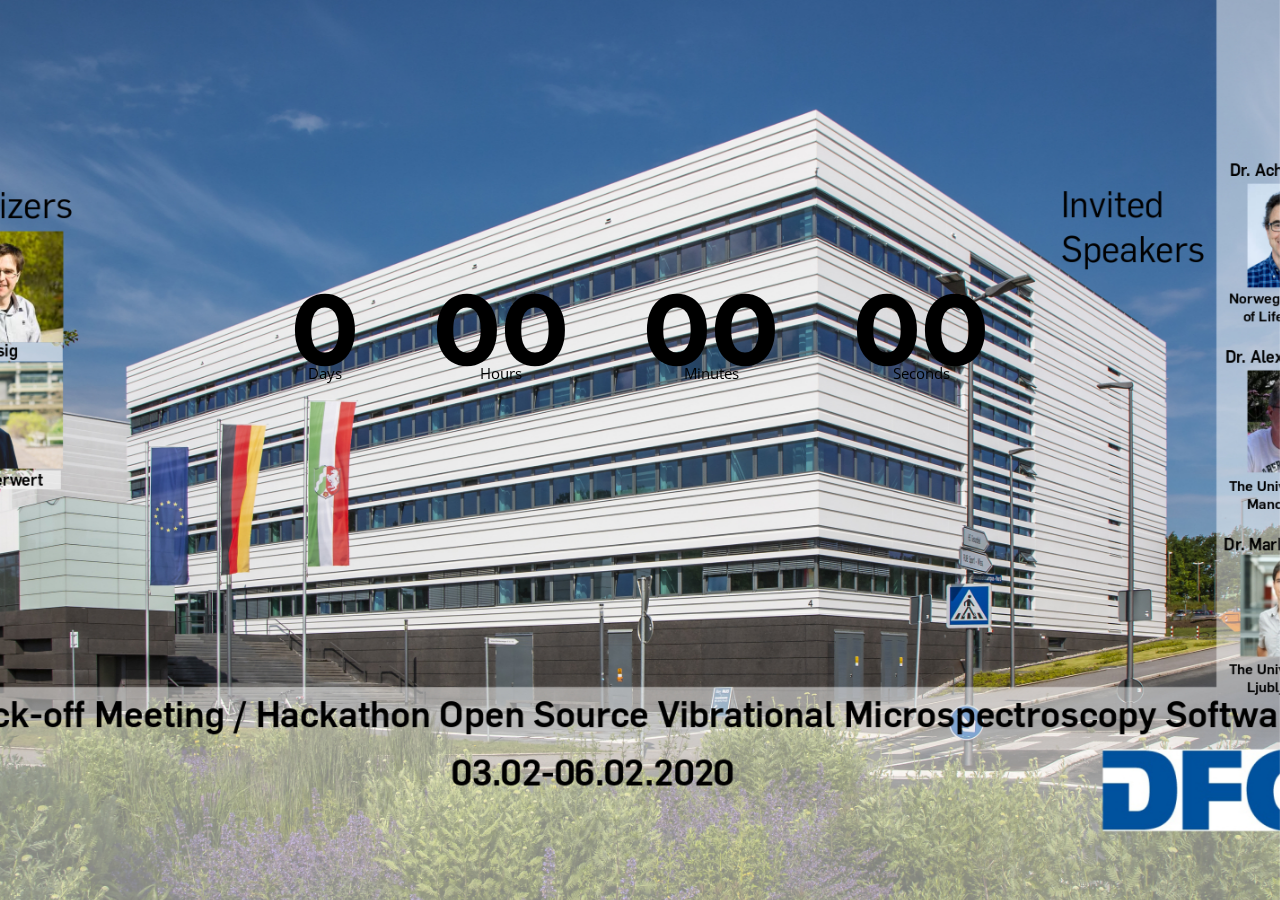
<file: OVS_web/meeting.html>
<!DOCTYPE html>
<html lang="en">
  <head>
    <!-- Required meta tags -->
    <meta charset="utf-8">
    <meta name="viewport" content="width=device-width, initial-scale=1, shrink-to-fit=no">

    <title>Open Vibrational Spectroscopy Software</title>

    <!-- Bootstrap CSS -->
    <link rel="stylesheet" type="text/css" href="assets/css/bootstrap.min.css" >
    <!-- Fonts -->
    <link rel="stylesheet" type="text/css" href="assets/fonts/line-icons.css">
    <!-- Slicknav -->
    <link rel="stylesheet" type="text/css" href="assets/css/slicknav.css">
    <!-- Off Canvas Menu -->
    <link rel="stylesheet" type="text/css" href="assets/css/menu_sideslide.css">
    <!-- Color Switcher -->
    <link rel="stylesheet" type="text/css" href="assets/css/vegas.min.css">
    <!-- Animate -->
    <link rel="stylesheet" type="text/css" href="assets/css/animate.css">
    <!-- Main Style -->
    <link rel="stylesheet" type="text/css" href="assets/css/main.css">
    <!-- Responsive Style -->
    <link rel="stylesheet" type="text/css" href="assets/css/responsive.css">

  </head>
  <body>

    <div class="bg-wraper overlay has-vignette">
      <div id="example" class="slider opacity-50 vegas-container" style="height: 983px;"></div>
    </div>

    <!-- Coundown Section Start -->
    <section class="countdown-timer">
      <div class="container">
        <div class="row text-center">
          <div class="col-md-12 col-sm-12 col-xs-12">
            <div class="heading-count">
              <!--<h2>Kick-Off Meeting and Hackathon</h2>-->
            </div>
          </div>
          <div class="col-md-12 col-sm-12 col-xs-12">
            <div class="row time-countdown justify-content-center">
              <div id="clock" class="time-count"></div>
            </div>
            <p>
            <!--First Meeting For An Open Source Software Package in Vibrational Spectroscopy<br>-->
            </p>
            <!--<div class="button-group">-->
              <!--<a href="#" class="btn btn-common">Notify Me</a>-->
              <!--<a href="#" class="btn btn-border">About Us</a>-->
            </div>
            <!--<div class="social mt-4">-->
            <!--  <a class="facebook" href="#"><i class="lni-facebook-filled"></i></a>-->
            <!--  <a class="twitter" href="#"><i class="lni-twitter-filled"></i></a>-->
            <!--  <a class="instagram" href="#"><i class="lni-instagram-filled"></i></a>-->
            <!--  <a class="google" href="#"><i class="lni-google-plus"></i></a>-->
            <!--</div>-->
          </div>
        </div>
      </div>
    </section>
    <!-- Coundown Section End -->

    <!-- Preloader -->
    <div id="preloader">
      <div class="loader" id="loader-1"></div>
    </div>
    <!-- End Preloader -->

    <!-- jQuery first, then Popper.js, then Bootstrap JS -->
    <script src="assets/js/jquery-min.js"></script>
    <script src="assets/js/popper.min.js"></script>
    <script src="assets/js/bootstrap.min.js"></script>
    <script src="assets/js/vegas.min.js"></script>
    <script src="assets/js/jquery.countdown.min.js"></script>
    <script src="assets/js/classie.js"></script>
    <script src="assets/js/jquery.nav.js"></script>
    <script src="assets/js/jquery.easing.min.js"></script> 
    <script src="assets/js/wow.js"></script>
    <script src="assets/js/jquery.slicknav.js"></script>
    <script src="assets/js/main.js"></script>
    <script src="assets/js/form-validator.min.js"></script>
    <script src="assets/js/contact-form-script.min.js"></script>

    <script type="text/javascript">
      $("#example").vegas({
          timer: false,
          delay: 6000,
          transitionDuration: 2000,
          transition: "blur",
          slides: [
              { src: "assets/img/p3c.jpg" },
              { src: "assets/img/p3c.jpg" },
              { src: "assets/img/p3c.jpg" }
          ]
      });
    </script>
      
  </body>
</html>
</file>
<file: OVS_web/assets/css/menu_sideslide.css>
.menu-wrap a {
	color: #b8b7ad;
}

.menu-wrap a:hover,
.menu-wrap a:focus{
	color: #e92762;
}
.menu-wrap .navbar-nav li .active,
.menu-wrap .navbar-nav li .active:before{
	color: #e92762; 
	-webkit-transform: scale(1);
	transform: scale(1);
}
.content-wrap {
	overflow-y: scroll;
	-webkit-overflow-scrolling: touch;
}

.content {
	position: relative;
	background: #b4bad2;
}

.content::before {
	position: absolute;
	top: 0;
	left: 0;
	z-index: 10;
	width: 100%;
	height: 100%;
	background: rgba(0,0,0,0.3);
	content: '';
	opacity: 0;
	-webkit-transform: translate3d(100%,0,0);
	transform: translate3d(100%,0,0);
	-webkit-transition: opacity 0.4s, -webkit-transform 0s 0.4s;
	transition: opacity 0.4s, transform 0s 0.4s;
	-webkit-transition-timing-function: cubic-bezier(0.7,0,0.3,1);
	transition-timing-function: cubic-bezier(0.7,0,0.3,1);
}

/* Menu Button */
.menu-button {
	position: absolute;
	z-index: 1000;
	width: 60px;
	height: 42px;
	border: none;
	font-size: 30px;
	color: #fff;
	background: transparent;
	top: 15px;
	right: 0;
	line-height: 42px;
	outline: none;
	text-align: center;
}
button:focus{
	outline: none;
}
/* Close Button */
.close-button {
	width: 45px;
	height: 45px;
	position: absolute;
	left: -45px;
	top: 4px;
	overflow: hidden;
	cursor: pointer;
	font-size: 25px;
	border: none;
	background: #fff;
	color: #000;
	line-height: 48px;
	box-shadow: -1px 2px 3px 0px rgba(0, 0, 0, 0.16), 0 0px 0px 0px rgba(0, 0, 0, 0.12);
}

.logo-menu{
	padding: 15px 0;
}
.menu-bg .logo-menu{
	padding: 6px 0;
}
.menu-bg .menu-button{
	top: 5px;
	color: #333;
}

/* Menu */
.menu-wrap {
	position: fixed;
	z-index: 9999999;
	width: 260px;
	right: 0;
	height: 100%;
	background: #fff;
	padding: 2.5em 1.5em 0;
	font-size: 1.15em;
	-webkit-transform: translate3d(320px,0,0);
	transform: translate3d(320px,0,0);
	-webkit-transition: -webkit-transform 0.4s;
	transition: transform 0.4s;
	-webkit-transition-timing-function: cubic-bezier(0.7,0,0.3,1);
	transition-timing-function: cubic-bezier(0.7,0,0.3,1);
	box-shadow: 0 2px 5px 0 rgba(0, 0, 0, 0.16), 0 2px 10px 0 rgba(0, 0, 0, 0.12);
}

.menu, 
.menu-list {
	height: 100%;
}

.menu-list {
	-webkit-transform: translate3d(0,100%,0);
	transform: translate3d(0,100%,0);
}

.menu-list a {
	color: #333;
	display: block;
	padding: 0.8em;
	-webkit-transform: translate3d(0,500px,0);
	transform: translate3d(0,500px,0);
	position: relative;
}
.menu-wrap a:hover:before{
	-webkit-transform: scale(1);
	transform: scale(1);
}
.menu-list,
.menu-list a {	
	-webkit-transition: -webkit-transform 0s 0.4s;
	transition: transform 0s 0.4s;
	-webkit-transition-timing-function: cubic-bezier(0.7,0,0.3,1);
	transition-timing-function: cubic-bezier(0.7,0,0.3,1);
}

.menu-list a:nth-child(2) {
	-webkit-transform: translate3d(0,1000px,0);
	transform: translate3d(0,1000px,0);
}

.menu-list a:nth-child(3) {
	-webkit-transform: translate3d(0,1500px,0);
	transform: translate3d(0,1500px,0);
}

.menu-list a:nth-child(4) {
	-webkit-transform: translate3d(0,2000px,0);
	transform: translate3d(0,2000px,0);
}

.menu-list a:nth-child(5) {
	-webkit-transform: translate3d(0,2500px,0);
	transform: translate3d(0,2500px,0);
}

.menu-list a:nth-child(6) {
	-webkit-transform: translate3d(0,3000px,0);
	transform: translate3d(0,3000px,0);
}

.menu-list a span {
	margin-left: 10px;
	font-weight: 700;
}

/* Shown menu */
.show-menu .menu-wrap {
	-webkit-transform: translate3d(0,0,0);
	transform: translate3d(0,0,0);
	-webkit-transition: -webkit-transform 0.8s;
	transition: transform 0.8s;
	-webkit-transition-timing-function: cubic-bezier(0.7,0,0.3,1);
	transition-timing-function: cubic-bezier(0.7,0,0.3,1);
}

.show-menu .menu-list,
.show-menu .menu-list a {
	-webkit-transform: translate3d(0,0,0);
	transform: translate3d(0,0,0);
	-webkit-transition: -webkit-transform 0.8s;
	transition: transform 0.8s;
	-webkit-transition-timing-function: cubic-bezier(0.7,0,0.3,1);
	transition-timing-function: cubic-bezier(0.7,0,0.3,1);
}

.show-menu .menu-list a {
	-webkit-transition-duration: 0.9s;
	transition-duration: 0.9s;
}

.show-menu .content::before {
	opacity: 1;
	-webkit-transition: opacity 0.8s;
	transition: opacity 0.8s;
	-webkit-transition-timing-function: cubic-bezier(0.7,0,0.3,1);
	transition-timing-function: cubic-bezier(0.7,0,0.3,1);
	-webkit-transform: translate3d(0,0,0);
	transform: translate3d(0,0,0);
}
</file>
<file: OVS_web/assets/css/main.css>
/* Google Fonts */
@import url("https://fonts.googleapis.com/css?family=Montserrat:500,700|Open+Sans");
html {
  overflow-x: hidden;
}

body {
  background: #fff;
  font-size: 14px;
  font-weight: 400;
  font-family: 'Open Sans', sans-serif;
  -webkit-box-sizing: border-box;
  -moz-box-sizing: border-box;
  box-sizing: border-box;
  -webkit-font-smoothing: subpixel-antialiased;
  color: #333;
  line-height: 25px;
  -webkit-backface-visibility: hidden;
  backface-visibility: hidden;
  overflow-x: hidden;
}

h1, h2, h3, h4 {
  font-size: 36px;
  font-weight: 700;
  font-family: 'Montserrat', sans-serif;
}

a {
  -webkit-transition: all 0.2s linear;
  -moz-transition: all 0.2s linear;
  -o-transition: all 0.2s linear;
  transition: all 0.2s linear;
}

a:hover {
  text-decoration: none;
}

a a:focus {
  outline: none;
}

p {
  font-weight: 400;
  font-family: 'Open Sans', sans-serif;
  margin: 0px;
  font-size: 14px;
}

ul, ol {
  list-style: outside none none;
  margin: 0;
  padding: 0;
}

ul li, ol li {
  list-style: none;
}

.hero-heading {
  font-size: 40px;
  font-weight: 700;
  color: #333333;
  text-transform: capitalize;
  line-height: 70px;
  letter-spacing: 0.1rem;
}

.hero-sub-heading {
  font-size: 20px;
  font-weight: 400;
  color: #333333;
  line-height: 45px;
  letter-spacing: 0.1rem;
}

.section-titile-bg {
  display: inline;
  font-size: 115px;
  font-weight: 700;
  height: 100%;
  left: -173px;
  opacity: 0.1;
  position: absolute;
  top: -14px;
  width: 100%;
  text-align: center;
}

.section-title-header p {
  text: center;
  font-weight: 400;
  line-height: 26px;
  padding-bottom: 36px;
}

.section-title {
  font-size: 36px;
  color: #333;
  line-height: 52px;
  padding-bottom: 15px;
  font-weight: 700;
  text-align: center;
  position: relative;
  margin: 0;
}

.section-title:before {
  position: absolute;
  content: '';
  height: 1px;
  width: 45px;
  left: 50%;
  bottom: 10px;
  -webkit-transform: translateX(-50%);
  transform: translateX(-50%);
  background-color: #999999;
}

.section-info {
  font-size: 14px;
  text: center;
  font-weight: 400;
  line-height: 26px;
  padding-bottom: 20px;
  margin-bottom: 30px;
}

.subtitle {
  font-size: 15px;
  font-weight: 500;
  margin-bottom: 15px;
}

.btn {
  font-size: 14px;
  padding: 12px 20px;
  border-radius: 0px;
  cursor: pointer;
  font-weight: 400;
  color: #fff;
  text-transform: uppercase;
  -webkit-transition: all 0.2s linear;
  -moz-transition: all 0.2s linear;
  -o-transition: all 0.2s linear;
  transition: all 0.2s linear;
  display: inline-block;
}

.btn:focus,
.btn:active {
  box-shadow: none;
  outline: none;
  color: #fff;
}

.btn-common {
  background-color: #999999;
  position: relative;
  z-index: 1;
  border-radius: 4px;
}

.btn-common:hover {
  color: #fff;
  box-shadow: 0 6px 22px rgba(0, 0, 0, 0.1);
  transition: all .2s ease-in-out;
  -moz-transition: all .2s ease-in-out;
  -webkit-transition: all .2s ease-in-out;
}

.btn-border {
  color: #fff;
  background-color: transparent;
  border: 2px solid #fff;
  border-radius: 4px;
  padding: 10px 20px;
}

.btn-border:hover {
  color: #fff;
  background-color: rgba(255, 255, 255, 0.2);
}

.btn-lg {
  padding: 14px 33px;
  text-transform: uppercase;
  font-size: 16px;
}

button:focus {
  outline: none !important;
}

.close-button {
  color: #999999;
}

/* ScrollToTop */
a.back-to-top {
  display: none;
  position: fixed;
  bottom: 18px;
  right: 15px;
  text-decoration: none;
}

a.back-to-top i {
  display: block;
  font-size: 22px;
  width: 40px;
  height: 40px;
  line-height: 40px;
  color: #fff;
  background: #999999;
  border-radius: 2px;
  text-align: center;
  transition: all 0.2s ease-in-out;
  -moz-transition: all 0.2s ease-in-out;
  -webkit-transition: all 0.2s ease-in-out;
  -o-transition: all 0.2s ease-in-out;
  box-shadow: 0 0 4px rgba(0, 0, 0, 0.14), 0 4px 8px rgba(0, 0, 0, 0.28);
}

a.back-to-top:hover, a.back-to-top:focus {
  text-decoration: none;
}

/* Preloader */
#preloader {
  position: fixed;
  top: 0;
  left: 0;
  right: 0;
  bottom: 0;
  background-color: #fff;
  z-index: 9999999;
}

.loader {
  top: 50%;
  width: 50px;
  height: 50px;
  border-radius: 100%;
  position: relative;
  margin: 0 auto;
}

#loader-1:before, #loader-1:after {
  content: "";
  position: absolute;
  top: -10px;
  left: -10px;
  width: 100%;
  height: 100%;
  border-radius: 100%;
  border: 7px solid transparent;
  border-top-color: #999999;
}

#loader-1:before {
  z-index: 100;
  animation: spin 2s infinite;
}

#loader-1:after {
  border: 7px solid #fafafa;
}

@keyframes spin {
  0% {
    -webkit-transform: rotate(0deg);
    -ms-transform: rotate(0deg);
    -o-transform: rotate(0deg);
    transform: rotate(0deg);
  }
  100% {
    -webkit-transform: rotate(360deg);
    -ms-transform: rotate(360deg);
    -o-transform: rotate(360deg);
    transform: rotate(360deg);
  }
}

.section-padding {
  padding: 60px 0;
}

@-webkit-keyframes fadeIn {
  from {
    opacity: 0;
  }
  to {
    opacity: 1;
  }
}

@keyframes fadeIn {
  from {
    opacity: 0;
  }
  to {
    opacity: 1;
  }
}

.fadeIn {
  -webkit-animation-name: fadeIn;
  animation-name: fadeIn;
}

.navbar-brand {
  position: relative;
  padding: 0px;
}

.top-nav-collapse {
  background: #fff;
  z-index: 999999;
  top: 0px !important;
  min-height: 58px;
  box-shadow: 0px 3px 6px 3px rgba(0, 0, 0, 0.06);
  -webkit-animation-duration: 1s;
  animation-duration: 1s;
  -webkit-animation-fill-mode: both;
  animation-fill-mode: both;
  -webkit-animation-name: fadeInDown;
  animation-name: fadeInDown;
  background: #fff !important;
}

.top-nav-collapse .navbar-brand {
  top: 0px;
}

.top-nav-collapse .navbar-brand img {
  width: 65%;
}

.top-nav-collapse .navbar-nav .nav-link {
  color: #333 !important;
  margin-top: 0px !important;
  margin-bottom: 0px !important;
}

.top-nav-collapse .navbar-nav .nav-link:hover {
  cursor: pointer;
  color: #999999 !important;
}

.top-nav-collapse .navbar-nav li.active a.nav-link {
  color: #999999 !important;
}

.indigo {
  background: #fff;
}

.menu-bg {
  background: transparent;
}

.navbar-expand-lg .navbar-nav .nav-link i {
  font-size: 28px;
  color: #999999;
  vertical-align: middle;
  -webkit-transition: all 0.3s ease-in-out;
  -moz-transition: all 0.3s ease-in-out;
  transition: all 0.3s ease-in-out;
}

.navbar-expand-lg .navbar-nav .nav-link i:hover {
  color: #999999;
}

.navbar-expand-lg .navbar-nav .nav-link {
  color: #333;
  font-weight: 700;
  padding: 0 17px;
  margin-top: 15px;
  margin-bottom: 15px;
  line-height: 40px;
  text-transform: uppercase;
  cursor: pointer;
  background: transparent;
  -webkit-transition: all 0.3s ease-in-out;
  -moz-transition: all 0.3s ease-in-out;
  transition: all 0.3s ease-in-out;
}

.navbar-expand-lg .navbar-nav li a:hover,
.navbar-expand-lg .navbar-nav li .active > a,
.navbar-expand-lg .navbar-nav li a:focus {
  color: #999999;
  outline: none;
}

.navbar {
  padding: 0;
}

.navbar li.active a.nav-link {
  color: #999999;
}

.dropdown-toggle::after {
  display: none;
}

.dropdown-menu {
  margin: 0;
  padding: 0;
  display: none;
  position: absolute;
  z-index: 99;
  min-width: 210px;
  background-color: #fff;
  white-space: nowrap;
  border-radius: 4px;
  -webkit-box-shadow: 0 6px 12px rgba(0, 0, 0, 0.175);
  box-shadow: 0 6px 12px rgba(0, 0, 0, 0.175);
  animation: fadeIn 0.4s;
  -webkit-animation: fadeIn 0.4s;
  -moz-animation: fadeIn 0.4s;
  -o-animation: fadeIn 0.4s;
  -ms-animation: fadeIn 0.4s;
}

.dropdown-menu:before {
  content: "";
  display: inline-block;
  position: absolute;
  bottom: 100%;
  left: 20%;
  margin-left: -5px;
  border-right: 10px solid transparent;
  border-left: 10px solid transparent;
  border-bottom: 10px solid #fff;
}

.dropdown:hover .dropdown-menu {
  display: block;
  position: absolute;
  text-align: left;
  top: 100%;
  border: none;
  animation: fadeIn 0.4s;
  -webkit-animation: fadeIn 0.4s;
  -moz-animation: fadeIn 0.4s;
  -o-animation: fadeIn 0.4s;
  -ms-animation: fadeIn 0.4s;
}

.dropdown .dropdown-menu .dropdown-item {
  width: 100%;
  padding: 12px 20px;
  font-size: 14px;
  color: #333;
  border-bottom: 1px solid #f1f1f1;
  text-decoration: none;
  display: inline-block;
  float: left;
  clear: both;
  position: relative;
  outline: 0;
  transition: all 0.3s ease-in-out;
  -webkit-transition: all 0.3s ease-in-out;
  -moz-transition: all 0.3s ease-in-out;
  -o-transition: all 0.3s ease-in-out;
  -ms-transition: all 0.3s ease-in-out;
}

.dropdown .dropdown-menu .dropdown-item:last-child {
  border-bottom: none;
  border-bottom-left-radius: 4px;
  border-bottom-right-radius: 4px;
}

.dropdown .dropdown-menu .dropdown-item:first-child {
  border-top-left-radius: 4px;
  border-top-right-radius: 4px;
}

.dropdown .dropdown-item:focus,
.dropdown .dropdown-item:hover,
.dropdown .dropdown-item.active {
  color: #999999;
}

.dropdown-item.active, .dropdown-item:active {
  background: transparent;
}

.fadeInUpMenu {
  -webkit-animation-name: fadeInUpMenu;
  animation-name: fadeInUpMenu;
}

.slicknav_btn {
  border-color: #999999;
}

.slicknav_menu .slicknav_icon-bar {
  background: #999999;
}

/* only small tablets */
@media (min-width: 768px) and (max-width: 991px) {
  #nav-main li a.nav-link {
    padding-top: 18px;
  }
}

.navbar-toggler {
  display: none;
}

.mobile-menu {
  display: none;
}

.slicknav_menu {
  display: none;
}

@media screen and (max-width: 768px) {
  .navbar-header {
    width: 100%;
  }
  .navbar-brand {
    position: absolute;
    padding: 15px 15px;
    top: 0;
  }
  .navbar-brand img {
    width: 75%;
  }
  #mobile-menu {
    display: none;
  }
  .slicknav_menu {
    display: block;
  }
  .slicknav_nav .active a {
    background: #999999;
    color: #fff;
  }
  .slicknav_nav a:hover,
  .slicknav_nav a:focus,
  .slicknav_nav .active {
    color: #999999;
    outline: none;
    background: #f8f9fa;
  }
}

/* ==========================================================================
3. Hero Area
========================================================================== */
.intro {
  /*background: url(../img/hero1.jpg) no-repeat;*/
  background: url(../img/hero-area3.jpg) no-repeat;
  /*background: url(../img/hero-area2.jpg) no-repeat;*/
  /*background: url(../img/hero-area2b.jpg) no-repeat;*/
  background-size: cover;
  color: #fff;
  padding: 150px 0;
  overflow: hidden;
  position: relative;
}

.intro .overlay {
  position: absolute;
  width: 100%;
  height: 100%;
  top: 0px;
  left: 0px;
  background: #0c0808;
  opacity: 0.4;
}

.intro .heading-count h2 {
  font-size: 80px;
  margin-bottom: 10px;
  text-shadow: 0 2px 2px rgba(0, 0, 0, 0.5);
}

.intro .target-scroll {
  margin-top: 40px;
  display: inline-block;
}

.intro .target-scroll i {
  color: #fff;
  font-size: 40px;
  -webkit-transition: all 0.2s linear;
  -moz-transition: all 0.2s linear;
  -o-transition: all 0.2s linear;
  transition: all 0.2s linear;
}

.intro .target-scroll i:hover {
  color: #ddd;
}

.intro .btn {
  margin: 10px;
}

/* Sponsors Area */
#sponsors {
  background: #f2f2f2;
}

#sponsors .spnsors-logo {
  display: inline-block;
  border: 1px solid #E8E8E8;
  box-shadow: 0 0 20px rgba(0, 0, 0, 0.2);
  -webkit-transition: all 300ms ease-in-out;
  transition: all 300ms ease-in-out;
}

/* ==========================================================================
   Countdown Style Start
   ========================================================================== */
.bg-wraper {
  position: fixed;
  top: 0;
  height: 100%;
  min-height: 700px;
  width: 100%;
}

.countdown-timer {
  color: #fff;
  position: absolute;
  margin: 0 auto;
  top: 28%;
  text-align: center;
  width: 100%;
}

.countdown-timer .heading-count {
  padding: 10px 68px;
  text-align: center;
}

.countdown-timer .heading-count h2 {
  font-size: 42px;
  color: #fff;
  line-height: 30px;
  margin-bottom: 15px;
}

.countdown-timer p {
  font-size: 14px;
  color: #fff;
  line-height: 22px;
}

.countdown-timer .button-group {
  margin-top: 30px;
}

.countdown-timer .btn {
  margin: 10px;
}

.time-count div {
  text-align: center;
}

.time-entry {
  display: inline-block;
  margin: 15px;
  padding: 20px;
  border-radius: 0px;
  text-align: center;
  font-weight: 400;
  color: #000000;
  font-size: 15px;
  line-height: 22px;
}
/*color: #fff;*/
.time-entry span {
  font-size: 100px;
  font-family: 'Montserrat', sans-serif;
  line-height: 45px;
  font-weight: 700;
  display: block;
  
  color: #000000;
  margin-bottom: 10px;
}

.time-entry:first-child {
  border-left: none;
}

.countdown {
  width: 100%;
  margin: 25px auto;
  display: inline-block;
}

.countdown .time-count {
  padding: 0;
  position: relative;
  display: inline-block;
  text-align: center;
}

.countdown .time-count .time-entry {
  position: relative;
  display: inline-block;
  width: 130px;
  height: 115px;
  border-radius: 4px;
  font-size: 14px;
  text-align: center;
  background: rgba(255, 255, 255, 0.25);
  border: 1px solid rgba(255, 255, 255, 0.5);
  box-shadow: 0 5px 50px -10px #000;
}

.countdown .time-count .time-entry span {
  font-size: 45px;
  font-weight: 700;
  color: #fff;
  font-family: 'Montserrat', sans-serif;
  display: block;
  width: 100%;
}

.line-right {
  margin: 30px 0;
}

.line-right .time-count {
  position: relative;
  display: inline-block;
  text-align: center;
}

.line-right .time-count .time-entry {
  position: relative;
  display: inline-block;
  width: 130px;
  height: 115px;
  border-radius: 4px;
  font-size: 14px;
  text-align: center;
  background: #999999;
  box-shadow: 0 5px 50px -10px #fff;
}

.line-right .time-count .time-entry span {
  font-size: 45px;
  font-weight: 700;
  font-family: 'Montserrat', sans-serif;
  color: #fff;
  display: block;
  width: 100%;
}

.subscribe-form h4 {
  font-size: 18px;
  margin-bottom: 30px;
  font-weight: 500;
}

.subscribe-form .form-inline {
  position: relative;
}

.subscribe-form .form-inline .btn {
  position: absolute;
  right: 0;
  top: 0;
  text-transform: uppercase;
  font-size: 16px;
  border: 0;
  margin: 0;
  width: 200px;
  height: 55px;
  border-top-left-radius: 0;
  border-bottom-left-radius: 0;
}

.subscribe-form .form-control {
  -webkit-box-shadow: none;
  -moz-box-shadow: none;
  box-shadow: none;
  outline: 0;
  height: 55px;
  padding: 15px 25px;
  border-width: 1px;
  border-color: #fff;
  border-style: solid;
  -webkit-border-radius: 5px;
  -moz-border-radius: 5px;
  border-radius: 5px;
  width: 100%;
  color: #fff;
}

.social a {
  display: inline-block;
  color: #fff;
  margin-right: 5px;
  width: 35px;
  line-height: 35px;
  font-size: 20px;
  text-align: center;
  transition: all 0.3s ease-in-out 0s;
  -moz-transition: all 0.3s ease-in-out 0s;
  -webkit-transition: all 0.3s ease-in-out 0s;
  -o-transition: all 0.3s ease-in-out 0s;
}

.social .facebook:hover {
  color: #3B5998;
}

.social .twitter:hover {
  color: #00aced;
}

.social .instagram:hover {
  color: #fb3958;
}

.social .foursqare:hover {
  color: #25a0ca;
}

.social .google:hover {
  color: #d34836;
}

/* Services Item */
#services .icon {
  margin-bottom: 10px;
}

#services .icon i {
  width: 50px;
  height: 50px;
  display: inline-block;
  line-height: 50px;
  font-size: 20px;
  text-align: center;
  /*background: #999999;*/
  background: #999999;
  /*border: 1px solid #999999;*/
  border: 1px solid #999999;
  color: #fff;
  border-radius: 50%;
  -webkit-transform: scale(1);
  -moz-transform: scale(1);
  -ms-transform: scale(1);
  -o-transform: scale(1);
  transform: scale(1);
  transition: all 0.3s ease-in-out 0s;
  -moz-transition: all 0.3s ease-in-out 0s;
  -webkit-transition: all 0.3s ease-in-out 0s;
  -o-transition: all 0.3s ease-in-out 0s;
}

#services .services-item {
  text-align: center;
  padding: 30px 0;
}

#services .services-item h3 {
  margin-bottom: 10px;
}

#services .services-item h3 a {
  color: #343434;
  font-weight: 700;
  font-size: 20px;
  text-align: center;
}

#services .services-item h3 a:hover {
  color: #999999;
}

.services-item:hover .icon i {
  background: transparent;
  -webkit-transform: scale(1.1);
  -moz-transform: scale(1.1);
  -ms-transform: scale(1.1);
  -o-transform: scale(1.1);
  transform: scale(1.1);
}

/* Team Item */
#team {
  background: #f2f2f2;
}

.team-item:hover {
  box-shadow: 0 25px 35px -12px rgba(0, 0, 0, 0.35);
}

.team-item {
  margin: 15px 0;
  border-radius: 4px;
  box-shadow: 0 25px 35px -20px rgba(0, 0, 0, 0.35);
  transition: all 0.3s ease-in-out 0s;
  -moz-transition: all 0.3s ease-in-out 0s;
  -webkit-transition: all 0.3s ease-in-out 0s;
  -o-transition: all 0.3s ease-in-out 0s;
}

.team-item .team-img {
  position: relative;
  cursor: pointer;
  overflow: hidden;
  border-radius: 4px;
}

.team-item .team-overlay {
  height: 100%;
  position: absolute;
  top: 0;
  background: rgba(0, 0, 0, 0.85);
  opacity: 0;
  width: 100%;
  border-radius: 8px;
  transition: all 0.3s ease-in-out 0s;
  -moz-transition: all 0.3s ease-in-out 0s;
  -webkit-transition: all 0.3s ease-in-out 0s;
  -o-transition: all 0.3s ease-in-out 0s;
}

.team-item .overlay-social-icon {
  color: #fff;
  top: 45%;
  position: absolute;
  display: table-cell;
  margin: 0 auto;
  width: 100%;
}

.team-item .overlay-social-icon .social-icons {
  padding-left: 0;
  -webkit-transform: translateY(-30px);
  -moz-transform: translateY(-30px);
  transform: translateY(-30px);
  transition: all 0.3s ease-in-out 0s;
  -moz-transition: all 0.3s ease-in-out 0s;
  -webkit-transition: all 0.3s ease-in-out 0s;
  -o-transition: all 0.3s ease-in-out 0s;
}

.team-item .overlay-social-icon .social-icons li {
  display: inline-block;
  margin: 0 4px;
}

.team-item .overlay-social-icon .social-icons li a {
  letter-spacing: 0px;
  outline: 0 !important;
}

.team-item .overlay-social-icon .social-icons li a i {
  font-size: 20px;
  color: #fff;
  width: 36px;
  height: 36px;
  background: #e92763;
  display: block;
  border-radius: 4px;
  line-height: 36px;
  transition: all 0.3s ease-in-out 0s;
  -moz-transition: all 0.3s ease-in-out 0s;
  -webkit-transition: all 0.3s ease-in-out 0s;
  -o-transition: all 0.3s ease-in-out 0s;
}

.team-item .overlay-social-icon .social-icons li a:hover .lni-facebook-filled {
  background: #3B5998;
}

.team-item .overlay-social-icon .social-icons li a:hover .lni-twitter-filled {
  background: #00aced;
}

.team-item .overlay-social-icon .social-icons li a:hover .lni-instagram-filled {
  background: #fb3958;
}

.team-item .info-text {
  padding: 15px 20px;
  background: #fff;
}

.team-item .info-text h3 {
  font-size: 16px;
  text-transform: uppercase;
  font-weight: 700;
  margin-bottom: 5px;
}

.team-item .info-text h3 a {
  color: #333;
}

.team-item .info-text h3 a:hover {
  color: #999999;
}

.team-item .info-text p {
  margin: 0;
  color: #888;
}

.team-item:hover .team-overlay {
  opacity: 1;
}

.team-item:hover .social-icons {
  -webkit-transform: translateY(0px);
  -moz-transform: translateY(0px);
  transform: translateY(0px);
}

/* Conact Home Page Section */
#conatiner-map {
  width: 100%;
  height: 530px;
}

.contact-right {
  padding-left: 5%;
}

.contact-right .contact-box {
  margin-bottom: 40px;
}

.contact-right .contact-box h4 {
  clear: both;
  color: #333;
  font-weight: 700;
  font-size: 18px;
  line-height: 22px;
  margin-bottom: 10px;
}

.contact-right .contact-box p {
  font-size: 15px;
  color: #888;
}

.contact-right .contact-box p a {
  color: #888;
}

.contact-right .contact-box p a:hover {
  color: #999999;
}

/* Subscribe Form */
.subscribe-inner {
  padding: 80px 0;
  box-shadow: 1px 3px 20px rgba(0, 0, 0, 0.2);
  text-align: center;
}

.subscribe-inner .subscribe-title {
  font-size: 36px;
  margin-bottom: 30px;
}

.subscribe-inner p {
  color: #888;
  margin-bottom: 30px;
}

.subscribe-inner .form-control {
  position: relative;
  background: #fff;
  border: 1px solid #f1f1f1;
  border-radius: 4px;
  box-shadow: none;
  color: #888999;
  height: 43px;
  padding: 0 52px;
  margin: 0;
  width: 67%;
  margin: 0 20px;
}

.subscribe-inner .form-control:focus {
  color: #333;
  background-color: #fff;
  border-color: #999999;
  outline: 0;
}

.subscribe-inner .form-inline {
  position: relative;
  margin-bottom: 30px;
  margin: 0 auto;
  width: 75%;
}

.subscribe-inner .icon-s {
  position: absolute;
  top: 13px;
  left: 36px;
}

.subscribe-inner .icon-s i {
  font-size: 20px;
}

/* Contact Forme */
#google-map-area {
  position: relative;
}

#google-map-area .container-fluid {
  padding-left: 0;
  padding-right: 0;
}

.text-danger {
  margin-top: 20px;
  font-size: 18px;
}

.heading {
  margin-bottom: 30px;
}

.form-control {
  display: block;
  width: 100%;
  line-height: 26px;
  margin-bottom: 30px;
  font-size: 14px;
  box-shadow: none;
  color: #333;
  background: #fafafa;
  border: 1px solid #ddd;
  padding: 12px 18px;
  border-radius: 0px;
  font-weight: 400;
  transition: all 500ms ease;
  -webkit-transition: all 500ms ease;
  -ms-transition: all 500ms ease;
  -o-transition: all 500ms ease;
}

.form-control:focus {
  border-color: #999999;
  outline: 0;
}

.pagination .page-item .page-link {
  margin: 3px;
  padding: 15px 20px;
  color: #999999;
  background: #fff;
}

.pagination .page-item .page-link:hover {
  background: #999999;
  color: #fff;
}

/* Footer Area Start */
.footer-area {
  background: #252525;
}

.footer-area .social-icon li {
  display: inline-block;
}

.footer-area .social-icon li a {
  color: #000;
  background: #fff;
  width: 35px;
  height: 35px;
  line-height: 40px;
  display: block;
  text-align: center;
  border-radius: 100%;
  font-size: 16px;
  margin: 15px 6px 12px 6px;
  transition: all 0.3s ease-in-out 0s;
  -moz-transition: all 0.3s ease-in-out 0s;
  -webkit-transition: all 0.3s ease-in-out 0s;
  -o-transition: all 0.3s ease-in-out 0s;
}

.footer-area .social-icon li a:hover {
  color: #fff;
}

.footer-area .social-icon li .facebook:hover {
  background: #3B5998;
}

.footer-area .social-icon li .twitter:hover {
  background: #00aced;
}

.footer-area .social-icon li .instagram:hover {
  background: #fb3958;
}

.footer-area .social-icon li .foursqare:hover {
  background: #25a0ca;
}

.footer-area .social-icon li .google:hover {
  background: #d34836;
}

.footer-area .social-icon li .spotify:hover {
  background: #1db954;
}

.footer-area .footer-text p {
  font-size: 14px;
  margin-top: 20px;
  color: #fff;
}

.footer-area .footer-text p a {
  color: #999999;
}

.footer-area .footer-text .nav-inline .nav-link {
  padding: 11px 7px;
  color: #888;
}

.footer-area .footer-text .nav-inline .nav-link:hover {
  color: #999999;
}

.footer-2 {
  background: #252525;
}

.footer-2 img {
  margin-top: -8px;
}

.footer-2 h3 {
  font-size: 20px;
  color: #fff;
  font-weight: 700;
  padding-bottom: 10px;
  letter-spacing: 0.5px;
}

.footer-2 p {
  font-size: 14px;
  color: #fff;
  line-height: 20px;
  margin: 0;
  padding-right: 50px;
}

.footer-2 ul li a {
  color: #fff;
  font-size: 13px;
  font-weight: 400;
}

.footer-2 ul li a:hover {
  color: #999999;
}

#copyright {
  background: #333;
}

#copyright p {
  line-height: 42px;
  color: #fff;
  margin: 0;
}

#copyright p a {
  color: #fff;
}

#copyright p a:hover {
  color: #999999;
}
</file>
<file: OVS_web/assets/css/responsive.css>
/* only small desktops */
@media (min-width: 992px) and (max-width: 1199px) {
  .countdown-timer .heading-count h2 {
    font-size: 36px;
  }
  #hero-area .contents .head-title {
    font-size: 40px;
  }
  .line-right .time-count .time-entry {
    width: 100px;
    height: 100px;
  }
  .line-right .time-count .time-entry span {
    font-size: 40px;
  }
  .countdown-timer {
    padding: 260px 0;
  }
}

/* tablets */
@media (max-width: 991px) {
  .section-title {
    position: relative;
    margin-bottom: 10px;
  }
}

/* only small tablets */
@media (min-width: 768px) and (max-width: 991px) {
  .section-title {
    font-size: 26px;
  }
  .intro .heading-count h2 {
    font-size: 30px;
  }
  .countdown-timer .heading-count h2 {
    font-size: 30px;
  }
  .countdown-timer .heading-count h2 {
    font-size: 25px;
  }
  .time-countdown .time-entry {
    width: 100px;
    height: 100px;
  }
  .time-countdown .time-entry span {
    font-size: 30px;
  }
}

/* mobile or only mobile */
@media (max-width: 767px) {
  .section-title {
    font-size: 26px;
    line-height: 36px;
  }
  .section-sub {
    font-size: 16px;
  }
  .intro .heading-count h2 {
    font-size: 26px;
  }
  .time-countdown .time-entry {
    width: 100px;
    height: 100px;
  }
  .time-countdown .time-entry span {
    font-size: 30px;
  }
  .time-countdown {
    margin-bottom: 30px;
  }
  .countdown-timer .heading-count {
    padding: 10px;
  }
  .countdown-timer .heading-count h2 {
    font-size: 26px;
  }
  .countdown-timer .heading-count h4 {
    font-size: 12px;
  }
  .subscribe-form .form-inline .btn {
    width: 125px;
  }
}

@media (min-width: 320px) and (max-width: 480px) {
  .time-countdown .time-entry {
    width: 100px;
    height: 100px;
  }
  .time-countdown .time-entry span {
    font-size: 30px;
  }
  .subscribe-form .form-inline .btn {
    width: 125px;
  }
  .btn {
    padding: 8px 10px;
    font-size: 12px;
  }
}
</file>
<file: OVS_web/assets/fonts/line-icons.css>
@font-face {
  font-family: 'LineIcons';
  src:  url('../fonts/LineIcons.eot?tc3uo0');
  src:  url('../fonts/LineIcons.eot?tc3uo0#iefix') format('embedded-opentype'),
    url('../fonts/LineIcons.ttf?tc3uo0') format('truetype'),
    url('../fonts/LineIcons.woff?tc3uo0') format('woff'),
    url('../fonts/LineIcons.svg?tc3uo0#LineIcons') format('svg');
  font-weight: normal;
  font-style: normal;
}

[class^="lni-"], [class*=" lni-"] {
  /* use !important to prevent issues with browser extensions that change fonts */
  font-family: 'LineIcons' !important;
  speak: none;
  font-style: normal;
  font-weight: normal;
  font-variant: normal;
  text-transform: none;
  line-height: 1;

  /* Better Font Rendering =========== */
  -webkit-font-smoothing: antialiased;
  -moz-osx-font-smoothing: grayscale;
}

.lni-image:before {
  content: "\e991";
}
.lni-linkedin-filled:before {
  content: "\e9ac";
}
.lni-add-files:before {
  content: "\e900";
}
.lni-agenda:before {
  content: "\e901";
}
.lni-alarm-clock:before {
  content: "\e902";
}
.lni-alarm:before {
  content: "\e903";
}
.lni-amazon:before {
  content: "\e904";
}
.lni-amex:before {
  content: "\e905";
}
.lni-anchor:before {
  content: "\e906";
}
.lni-android:before {
  content: "\e907";
}
.lni-angle-double-down:before {
  content: "\e908";
}
.lni-angle-double-left:before {
  content: "\e909";
}
.lni-angle-double-right:before {
  content: "\e90a";
}
.lni-angle-double-up:before {
  content: "\e90b";
}
.lni-apartment:before {
  content: "\e90c";
}
.lni-apple:before {
  content: "\e90d";
}
.lni-archive:before {
  content: "\e90e";
}
.lni-arrow-down-circle:before {
  content: "\e90f";
}
.lni-arrow-down:before {
  content: "\e910";
}
.lni-arrow-left-circle:before {
  content: "\e911";
}
.lni-arrow-left:before {
  content: "\e912";
}
.lni-arrow-right-circle:before {
  content: "\e913";
}
.lni-arrow-right:before {
  content: "\e914";
}
.lni-arrow-top-left:before {
  content: "\e915";
}
.lni-arrow-top-right:before {
  content: "\e916";
}
.lni-arrow-up-circle:before {
  content: "\e917";
}
.lni-arrow-up:before {
  content: "\e918";
}
.lni-arrows-horizontal:before {
  content: "\e919";
}
.lni-arrows-vertical:before {
  content: "\e91a";
}
.lni-ban:before {
  content: "\e91b";
}
.lni-bar-chart:before {
  content: "\e91c";
}
.lni-basketball:before {
  content: "\e91d";
}
.lni-behance:before {
  content: "\e91e";
}
.lni-bi-cycle:before {
  content: "\e91f";
}
.lni-bitbucket:before {
  content: "\e920";
}
.lni-bitcoin:before {
  content: "\e921";
}
.lni-blackboard:before {
  content: "\e922";
}
.lni-bluetooth:before {
  content: "\e923";
}
.lni-bold:before {
  content: "\e924";
}
.lni-bolt-alt:before {
  content: "\e925";
}
.lni-bolt:before {
  content: "\e926";
}
.lni-book:before {
  content: "\e927";
}
.lni-bookmark-alt:before {
  content: "\e928";
}
.lni-bookmark:before {
  content: "\e929";
}
.lni-briefcase:before {
  content: "\e92a";
}
.lni-brush-alt:before {
  content: "\e92b";
}
.lni-brush:before {
  content: "\e92c";
}
.lni-bubble:before {
  content: "\e92d";
}
.lni-bug:before {
  content: "\e92e";
}
.lni-bulb:before {
  content: "\e92f";
}
.lni-bullhorn:before {
  content: "\e930";
}
.lni-bus:before {
  content: "\e931";
}
.lni-calendar:before {
  content: "\e932";
}
.lni-camera:before {
  content: "\e933";
}
.lni-car:before {
  content: "\e934";
}
.lni-cart-full:before {
  content: "\e935";
}
.lni-cart:before {
  content: "\e936";
}
.lni-check-box:before {
  content: "\e937";
}
.lni-check-mark-circle:before {
  content: "\e938";
}
.lni-chevron-down-circle:before {
  content: "\e939";
}
.lni-chevron-down:before {
  content: "\e93a";
}
.lni-chevron-left-circle:before {
  content: "\e93b";
}
.lni-chevron-left:before {
  content: "\e93c";
}
.lni-chevron-right-circle:before {
  content: "\e93d";
}
.lni-chevron-right:before {
  content: "\e93e";
}
.lni-chevron-up-circle:before {
  content: "\e93f";
}
.lni-chevron-up:before {
  content: "\e940";
}
.lni-chrome:before {
  content: "\e941";
}
.lni-circle-minus:before {
  content: "\e942";
}
.lni-clipboard:before {
  content: "\e943";
}
.lni-close:before {
  content: "\e944";
}
.lni-cloud-check:before {
  content: "\e945";
}
.lni-cloud-download:before {
  content: "\e946";
}
.lni-cloud-sync:before {
  content: "\e947";
}
.lni-cloud-upload:before {
  content: "\e948";
}
.lni-cloud:before {
  content: "\e949";
}
.lni-code:before {
  content: "\e94a";
}
.lni-coffee-cup:before {
  content: "\e94b";
}
.lni-cog:before {
  content: "\e94c";
}
.lni-color-pallet:before {
  content: "\e94d";
}
.lni-comment-reply-alt:before {
  content: "\e94e";
}
.lni-comments-alt:before {
  content: "\e94f";
}
.lni-comments:before {
  content: "\e950";
}
.lni-construction:before {
  content: "\e951";
}
.lni-control-panel:before {
  content: "\e952";
}
.lni-crop:before {
  content: "\e953";
}
.lni-cross-circle:before {
  content: "\e954";
}
.lni-crown:before {
  content: "\e955";
}
.lni-css3:before {
  content: "\e956";
}
.lni-cup:before {
  content: "\e957";
}
.lni-cut:before {
  content: "\e958";
}
.lni-dashboard:before {
  content: "\e959";
}
.lni-database:before {
  content: "\e95a";
}
.lni-dinner:before {
  content: "\e95b";
}
.lni-direction-alt:before {
  content: "\e95c";
}
.lni-direction-ltr:before {
  content: "\e95d";
}
.lni-direction-rtl:before {
  content: "\e95e";
}
.lni-direction:before {
  content: "\e95f";
}
.lni-display:before {
  content: "\e960";
}
.lni-download:before {
  content: "\e961";
}
.lni-drop:before {
  content: "\e962";
}
.lni-dropbox:before {
  content: "\e963";
}
.lni-drupal:before {
  content: "\e964";
}
.lni-emoji-neutral:before {
  content: "\e965";
}
.lni-emoji-sad:before {
  content: "\e966";
}
.lni-emoji-smile:before {
  content: "\e967";
}
.lni-empty-file:before {
  content: "\e968";
}
.lni-enter:before {
  content: "\e969";
}
.lni-envelope:before {
  content: "\e96a";
}
.lni-eraser:before {
  content: "\e96b";
}
.lni-exit-down:before {
  content: "\e96c";
}
.lni-exit-up:before {
  content: "\e96d";
}
.lni-exit:before {
  content: "\e96e";
}
.lni-eye:before {
  content: "\e96f";
}
.lni-facebook-filled:before {
  content: "\e970";
}
.lni-facebook:before {
  content: "\e971";
}
.lni-files:before {
  content: "\e972";
}
.lni-film-play:before {
  content: "\e973";
}
.lni-firefox:before {
  content: "\e974";
}
.lni-flag-alt:before {
  content: "\e975";
}
.lni-flag-cubic:before {
  content: "\e976";
}
.lni-flag:before {
  content: "\e977";
}
.lni-folder:before {
  content: "\e978";
}
.lni-frame-contract:before {
  content: "\e979";
}
.lni-frame-expand:before {
  content: "\e97a";
}
.lni-full-screen:before {
  content: "\e97b";
}
.lni-funnel:before {
  content: "\e97c";
}
.lni-gallery:before {
  content: "\e97d";
}
.lni-game:before {
  content: "\e97e";
}
.lni-gift:before {
  content: "\e97f";
}
.lni-git:before {
  content: "\e980";
}
.lni-github:before {
  content: "\e981";
}
.lni-google-plus:before {
  content: "\e982";
}
.lni-graduation:before {
  content: "\e983";
}
.lni-grid-alt:before {
  content: "\e984";
}
.lni-grid:before {
  content: "\e985";
}
.lni-hammer:before {
  content: "\e986";
}
.lni-hand:before {
  content: "\e987";
}
.lni-harddrive:before {
  content: "\e988";
}
.lni-headphone-alt:before {
  content: "\e989";
}
.lni-headphone:before {
  content: "\e98a";
}
.lni-heart-filled:before {
  content: "\e98b";
}
.lni-heart-pulse:before {
  content: "\e98c";
}
.lni-heart:before {
  content: "\e98d";
}
.lni-help:before {
  content: "\e98e";
}
.lni-highlight-alt:before {
  content: "\e98f";
}
.lni-highlight:before {
  content: "\e990";
}
.lni-hobile:before {
  content: "\e992";
}
.lni-home:before {
  content: "\e993";
}
.lni-hourglass:before {
  content: "\e994";
}
.lni-html5:before {
  content: "\e995";
}
.lni-inbox:before {
  content: "\e996";
}
.lni-indent-decrease:before {
  content: "\e997";
}
.lni-indent-increase:before {
  content: "\e998";
}
.lni-Infinite:before {
  content: "\e999";
}
.lni-information:before {
  content: "\e99a";
}
.lni-instagram-filled:before {
  content: "\e99b";
}
.lni-instagram:before {
  content: "\e99c";
}
.lni-italic:before {
  content: "\e99d";
}
.lni-joomla:before {
  content: "\e99e";
}
.lni-key:before {
  content: "\e99f";
}
.lni-keyboard:before {
  content: "\e9a0";
}
.lni-laptop-phone:before {
  content: "\e9a1";
}
.lni-laptop:before {
  content: "\e9a2";
}
.lni-layers:before {
  content: "\e9a3";
}
.lni-layout:before {
  content: "\e9a4";
}
.lni-leaf:before {
  content: "\e9a5";
}
.lni-licencse:before {
  content: "\e9a6";
}
.lni-line-dashed:before {
  content: "\e9a7";
}
.lni-line-dotted:before {
  content: "\e9a8";
}
.lni-line-double:before {
  content: "\e9a9";
}
.lni-line-spacing:before {
  content: "\e9aa";
}
.lni-link:before {
  content: "\e9ab";
}
.lni-linkedin:before {
  content: "\e9ad";
}
.lni-list:before {
  content: "\e9ae";
}
.lni-lock:before {
  content: "\e9af";
}
.lni-magnet:before {
  content: "\e9b0";
}
.lni-magnifier:before {
  content: "\e9b1";
}
.lni-map-marker:before {
  content: "\e9b2";
}
.lni-map:before {
  content: "\e9b3";
}
.lni-mastercard:before {
  content: "\e9b4";
}
.lni-medall-alt:before {
  content: "\e9b5";
}
.lni-medall:before {
  content: "\e9b6";
}
.lni-medium:before {
  content: "\e9b7";
}
.lni-menu-circle:before {
  content: "\e9b8";
}
.lni-menu:before {
  content: "\e9b9";
}
.lni-mic:before {
  content: "\e9ba";
}
.lni-microphone:before {
  content: "\e9bb";
}
.lni-minus:before {
  content: "\e9bc";
}
.lni-mobile:before {
  content: "\e9bd";
}
.lni-more-alt:before {
  content: "\e9be";
}
.lni-more:before {
  content: "\e9bf";
}
.lni-mouse:before {
  content: "\e9c0";
}
.lni-move:before {
  content: "\e9c1";
}
.lni-music:before {
  content: "\e9c2";
}
.lni-notepad:before {
  content: "\e9c3";
}
.lni-package:before {
  content: "\e9c4";
}
.lni-page-break:before {
  content: "\e9c5";
}
.lni-paint-bucket:before {
  content: "\e9c6";
}
.lni-paint-roller:before {
  content: "\e9c7";
}
.lni-paperclip:before {
  content: "\e9c8";
}
.lni-paypal:before {
  content: "\e9c9";
}
.lni-pencil-alt:before {
  content: "\e9ca";
}
.lni-pencil:before {
  content: "\e9cb";
}
.lni-phone-handset:before {
  content: "\e9cc";
}
.lni-phone:before {
  content: "\e9cd";
}
.lni-pie-chart:before {
  content: "\e9ce";
}
.lni-pilcrow:before {
  content: "\e9cf";
}
.lni-pin-alt:before {
  content: "\e9d0";
}
.lni-pin-corner:before {
  content: "\e9d1";
}
.lni-pin:before {
  content: "\e9d2";
}
.lni-pinterest:before {
  content: "\e9d3";
}
.lni-playstore:before {
  content: "\e9d4";
}
.lni-plug:before {
  content: "\e9d5";
}
.lni-plus:before {
  content: "\e9d6";
}
.lni-pointer-down:before {
  content: "\e9d7";
}
.lni-pointer-left:before {
  content: "\e9d8";
}
.lni-pointer-right:before {
  content: "\e9d9";
}
.lni-pointer-up:before {
  content: "\e9da";
}
.lni-pointer:before {
  content: "\e9db";
}
.lni-power-switch:before {
  content: "\e9dc";
}
.lni-printer:before {
  content: "\e9dd";
}
.lni-pulse:before {
  content: "\e9de";
}
.lni-question-circle:before {
  content: "\e9df";
}
.lni-quora:before {
  content: "\e9e0";
}
.lni-reddit:before {
  content: "\e9e1";
}
.lni-reload:before {
  content: "\e9e2";
}
.lni-reply:before {
  content: "\e9e3";
}
.lni-rocket:before {
  content: "\e9e4";
}
.lni-rss-feed:before {
  content: "\e9e5";
}
.lni-ruler-alt:before {
  content: "\e9e6";
}
.lni-ruler-pencil:before {
  content: "\e9e7";
}
.lni-ruler:before {
  content: "\e9e8";
}
.lni-save-alt:before {
  content: "\e9e9";
}
.lni-save:before {
  content: "\e9ea";
}
.lni-search:before {
  content: "\e9eb";
}
.lni-select:before {
  content: "\e9ec";
}
.lni-share-alt:before {
  content: "\e9ed";
}
.lni-share:before {
  content: "\e9ee";
}
.lni-shield:before {
  content: "\e9ef";
}
.lni-shift-left:before {
  content: "\e9f0";
}
.lni-shift-right:before {
  content: "\e9f1";
}
.lni-shortcode:before {
  content: "\e9f2";
}
.lni-signal:before {
  content: "\e9f3";
}
.lni-slice:before {
  content: "\e9f4";
}
.lni-sort-alpha-asc:before {
  content: "\e9f5";
}
.lni-sort-amount-asc:before {
  content: "\e9f6";
}
.lni-soundcloud:before {
  content: "\e9f7";
}
.lni-spellcheck:before {
  content: "\e9f8";
}
.lni-spotify:before {
  content: "\e9f9";
}
.lni-spray:before {
  content: "\e9fa";
}
.lni-stamp:before {
  content: "\e9fb";
}
.lni-star-empty:before {
  content: "\e9fc";
}
.lni-star-filled:before {
  content: "\e9fd";
}
.lni-star-half:before {
  content: "\e9fe";
}
.lni-star:before {
  content: "\e9ff";
}
.lni-stats-down:before {
  content: "\ea00";
}
.lni-stats-up:before {
  content: "\ea01";
}
.lni-strikethrough:before {
  content: "\ea02";
}
.lni-stripe:before {
  content: "\ea03";
}
.lni-support:before {
  content: "\ea04";
}
.lni-tab:before {
  content: "\ea05";
}
.lni-tag:before {
  content: "\ea06";
}
.lni-target:before {
  content: "\ea07";
}
.lni-teabag:before {
  content: "\ea08";
}
.lni-text-align-right:before {
  content: "\ea09";
}
.lni-text-align-center:before {
  content: "\ea0a";
}
.lni-text-align-justify:before {
  content: "\ea0b";
}
.lni-text-align-left:before {
  content: "\ea0c";
}
.lni-text-format-remove:before {
  content: "\ea0d";
}
.lni-text-format:before {
  content: "\ea0e";
}
.lni-text-size:before {
  content: "\ea0f";
}
.lni-thought:before {
  content: "\ea10";
}
.lni-thumbs-down:before {
  content: "\ea11";
}
.lni-thumbs-up:before {
  content: "\ea12";
}
.lni-ticket-alt:before {
  content: "\ea13";
}
.lni-ticket:before {
  content: "\ea14";
}
.lni-timer:before {
  content: "\ea15";
}
.lni-train:before {
  content: "\ea16";
}
.lni-trash:before {
  content: "\ea17";
}
.lni-tshirt:before {
  content: "\ea18";
}
.lni-twitter-filled:before {
  content: "\ea19";
}
.lni-twitter:before {
  content: "\ea1a";
}
.lni-underline:before {
  content: "\ea1b";
}
.lni-unlink:before {
  content: "\ea1c";
}
.lni-unlock:before {
  content: "\ea1d";
}
.lni-upload:before {
  content: "\ea1e";
}
.lni-user:before {
  content: "\ea1f";
}
.lni-users:before {
  content: "\ea20";
}
.lni-vector:before {
  content: "\ea21";
}
.lni-video:before {
  content: "\ea22";
}
.lni-visa:before {
  content: "\ea23";
}
.lni-volume-high:before {
  content: "\ea24";
}
.lni-volume-low:before {
  content: "\ea25";
}
.lni-volume-medium:before {
  content: "\ea26";
}
.lni-volume-mute:before {
  content: "\ea27";
}
.lni-wallet:before {
  content: "\ea28";
}
.lni-warning:before {
  content: "\ea29";
}
.lni-wheelchair:before {
  content: "\ea2a";
}
.lni-wordpress-filled:before {
  content: "\ea2b";
}
.lni-wordpress:before {
  content: "\ea2c";
}
.lni-world-alt:before {
  content: "\ea2d";
}
.lni-world:before {
  content: "\ea2e";
}
.lni-write:before {
  content: "\ea2f";
}
.lni-zip:before {
  content: "\ea30";
}
.lni-zoom-in:before {
  content: "\ea31";
}
.lni-zoom-out:before {
  content: "\ea32";
}
</file>
<file: OVS_web/assets/css/vegas.min.css>
.vegas-overlay,.vegas-slide,.vegas-slide-inner,.vegas-timer,.vegas-wrapper{position:absolute;top:0;left:0;bottom:0;right:0;overflow:hidden;border:none;padding:0;margin:0}.vegas-overlay{opacity:.5;background:url(overlays/02.png) center center}.vegas-timer{top:auto;bottom:0;height:2px}.vegas-timer-progress{width:0;height:100%;background:#fff;-webkit-transition:width ease-out;transition:width ease-out}.vegas-timer-running .vegas-timer-progress{width:100%}.vegas-slide,.vegas-slide-inner{margin:0;padding:0;background:center center no-repeat;-webkit-transform:translateZ(0);transform:translateZ(0);will-change:transform,opacity}body .vegas-container{overflow:hidden!important;position:relative}.vegas-video{min-width:100%;min-height:100%;width:auto;height:auto}body.vegas-container{overflow:auto;position:static;z-index:-2}body.vegas-container>.vegas-overlay,body.vegas-container>.vegas-slide,body.vegas-container>.vegas-timer{position:fixed;z-index:-1}:root body.vegas-container>.vegas-overlay,:root body.vegas-container>.vegas-slide,_::full-page-media,_:future{bottom:-76px}.vegas-transition-blur,.vegas-transition-blur2{opacity:0;-webkit-filter:blur(32px);filter:blur(32px)}.vegas-transition-blur-in,.vegas-transition-blur2-in{opacity:1;-webkit-filter:blur(0);filter:blur(0)}.vegas-transition-blur2-out{opacity:0}.vegas-transition-burn,.vegas-transition-burn2{opacity:0;-webkit-filter:contrast(1000%) saturate(1000%);filter:contrast(1000%) saturate(1000%)}.vegas-transition-burn-in,.vegas-transition-burn2-in{opacity:1;-webkit-filter:contrast(100%) saturate(100%);filter:contrast(100%) saturate(100%)}.vegas-transition-burn2-out{opacity:0;-webkit-filter:contrast(1000%) saturate(1000%);filter:contrast(1000%) saturate(1000%)}.vegas-transition-fade,.vegas-transition-fade2{opacity:0}.vegas-transition-fade-in,.vegas-transition-fade2-in{opacity:1}.vegas-transition-fade2-out{opacity:0}.vegas-transition-flash,.vegas-transition-flash2{opacity:0;-webkit-filter:brightness(25);filter:brightness(25)}.vegas-transition-flash-in,.vegas-transition-flash2-in{opacity:1;-webkit-filter:brightness(1);filter:brightness(1)}.vegas-transition-flash2-out{opacity:0;-webkit-filter:brightness(25);filter:brightness(25)}.vegas-transition-negative,.vegas-transition-negative2{opacity:0;-webkit-filter:invert(100%);filter:invert(100%)}.vegas-transition-negative-in,.vegas-transition-negative2-in{opacity:1;-webkit-filter:invert(0);filter:invert(0)}.vegas-transition-negative2-out{opacity:0;-webkit-filter:invert(100%);filter:invert(100%)}.vegas-transition-slideDown,.vegas-transition-slideDown2{-webkit-transform:translateY(-100%);transform:translateY(-100%)}.vegas-transition-slideDown-in,.vegas-transition-slideDown2-in{-webkit-transform:translateY(0);transform:translateY(0)}.vegas-transition-slideDown2-out{-webkit-transform:translateY(100%);transform:translateY(100%)}.vegas-transition-slideLeft,.vegas-transition-slideLeft2{-webkit-transform:translateX(100%);transform:translateX(100%)}.vegas-transition-slideLeft-in,.vegas-transition-slideLeft2-in{-webkit-transform:translateX(0);transform:translateX(0)}.vegas-transition-slideLeft2-out,.vegas-transition-slideRight,.vegas-transition-slideRight2{-webkit-transform:translateX(-100%);transform:translateX(-100%)}.vegas-transition-slideRight-in,.vegas-transition-slideRight2-in{-webkit-transform:translateX(0);transform:translateX(0)}.vegas-transition-slideRight2-out{-webkit-transform:translateX(100%);transform:translateX(100%)}.vegas-transition-slideUp,.vegas-transition-slideUp2{-webkit-transform:translateY(100%);transform:translateY(100%)}.vegas-transition-slideUp-in,.vegas-transition-slideUp2-in{-webkit-transform:translateY(0);transform:translateY(0)}.vegas-transition-slideUp2-out{-webkit-transform:translateY(-100%);transform:translateY(-100%)}.vegas-transition-swirlLeft,.vegas-transition-swirlLeft2{-webkit-transform:scale(2) rotate(35deg);transform:scale(2) rotate(35deg);opacity:0}.vegas-transition-swirlLeft-in,.vegas-transition-swirlLeft2-in{-webkit-transform:scale(1) rotate(0);transform:scale(1) rotate(0);opacity:1}.vegas-transition-swirlLeft2-out,.vegas-transition-swirlRight,.vegas-transition-swirlRight2{-webkit-transform:scale(2) rotate(-35deg);transform:scale(2) rotate(-35deg);opacity:0}.vegas-transition-swirlRight-in,.vegas-transition-swirlRight2-in{-webkit-transform:scale(1) rotate(0);transform:scale(1) rotate(0);opacity:1}.vegas-transition-swirlRight2-out{-webkit-transform:scale(2) rotate(35deg);transform:scale(2) rotate(35deg);opacity:0}.vegas-transition-zoomIn,.vegas-transition-zoomIn2{-webkit-transform:scale(0);transform:scale(0);opacity:0}.vegas-transition-zoomIn-in,.vegas-transition-zoomIn2-in{-webkit-transform:scale(1);transform:scale(1);opacity:1}.vegas-transition-zoomIn2-out,.vegas-transition-zoomOut,.vegas-transition-zoomOut2{-webkit-transform:scale(2);transform:scale(2);opacity:0}.vegas-transition-zoomOut-in,.vegas-transition-zoomOut2-in{-webkit-transform:scale(1);transform:scale(1);opacity:1}.vegas-transition-zoomOut2-out{-webkit-transform:scale(0);transform:scale(0);opacity:0}.vegas-animation-kenburns{-webkit-animation:kenburns ease-out;animation:kenburns ease-out}@-webkit-keyframes kenburns{0%{-webkit-transform:scale(1.5);transform:scale(1.5)}100%{-webkit-transform:scale(1);transform:scale(1)}}@keyframes kenburns{0%{-webkit-transform:scale(1.5);transform:scale(1.5)}100%{-webkit-transform:scale(1);transform:scale(1)}}.vegas-animation-kenburnsDownLeft{-webkit-animation:kenburnsDownLeft ease-out;animation:kenburnsDownLeft ease-out}@-webkit-keyframes kenburnsDownLeft{0%{-webkit-transform:scale(1.5) translate(10%,-10%);transform:scale(1.5) translate(10%,-10%)}100%{-webkit-transform:scale(1) translate(0,0);transform:scale(1) translate(0,0)}}@keyframes kenburnsDownLeft{0%{-webkit-transform:scale(1.5) translate(10%,-10%);transform:scale(1.5) translate(10%,-10%)}100%{-webkit-transform:scale(1) translate(0,0);transform:scale(1) translate(0,0)}}.vegas-animation-kenburnsDownRight{-webkit-animation:kenburnsDownRight ease-out;animation:kenburnsDownRight ease-out}@-webkit-keyframes kenburnsDownRight{0%{-webkit-transform:scale(1.5) translate(-10%,-10%);transform:scale(1.5) translate(-10%,-10%)}100%{-webkit-transform:scale(1) translate(0,0);transform:scale(1) translate(0,0)}}@keyframes kenburnsDownRight{0%{-webkit-transform:scale(1.5) translate(-10%,-10%);transform:scale(1.5) translate(-10%,-10%)}100%{-webkit-transform:scale(1) translate(0,0);transform:scale(1) translate(0,0)}}.vegas-animation-kenburnsDown{-webkit-animation:kenburnsDown ease-out;animation:kenburnsDown ease-out}@-webkit-keyframes kenburnsDown{0%{-webkit-transform:scale(1.5) translate(0,-10%);transform:scale(1.5) translate(0,-10%)}100%{-webkit-transform:scale(1) translate(0,0);transform:scale(1) translate(0,0)}}@keyframes kenburnsDown{0%{-webkit-transform:scale(1.5) translate(0,-10%);transform:scale(1.5) translate(0,-10%)}100%{-webkit-transform:scale(1) translate(0,0);transform:scale(1) translate(0,0)}}.vegas-animation-kenburnsLeft{-webkit-animation:kenburnsLeft ease-out;animation:kenburnsLeft ease-out}@-webkit-keyframes kenburnsLeft{0%{-webkit-transform:scale(1.5) translate(10%,0);transform:scale(1.5) translate(10%,0)}100%{-webkit-transform:scale(1) translate(0,0);transform:scale(1) translate(0,0)}}@keyframes kenburnsLeft{0%{-webkit-transform:scale(1.5) translate(10%,0);transform:scale(1.5) translate(10%,0)}100%{-webkit-transform:scale(1) translate(0,0);transform:scale(1) translate(0,0)}}.vegas-animation-kenburnsRight{-webkit-animation:kenburnsRight ease-out;animation:kenburnsRight ease-out}@-webkit-keyframes kenburnsRight{0%{-webkit-transform:scale(1.5) translate(-10%,0);transform:scale(1.5) translate(-10%,0)}100%{-webkit-transform:scale(1) translate(0,0);transform:scale(1) translate(0,0)}}@keyframes kenburnsRight{0%{-webkit-transform:scale(1.5) translate(-10%,0);transform:scale(1.5) translate(-10%,0)}100%{-webkit-transform:scale(1) translate(0,0);transform:scale(1) translate(0,0)}}.vegas-animation-kenburnsUpLeft{-webkit-animation:kenburnsUpLeft ease-out;animation:kenburnsUpLeft ease-out}@-webkit-keyframes kenburnsUpLeft{0%{-webkit-transform:scale(1.5) translate(10%,10%);transform:scale(1.5) translate(10%,10%)}100%{-webkit-transform:scale(1) translate(0,0);transform:scale(1) translate(0,0)}}@keyframes kenburnsUpLeft{0%{-webkit-transform:scale(1.5) translate(10%,10%);transform:scale(1.5) translate(10%,10%)}100%{-webkit-transform:scale(1) translate(0,0);transform:scale(1) translate(0,0)}}.vegas-animation-kenburnsUpRight{-webkit-animation:kenburnsUpRight ease-out;animation:kenburnsUpRight ease-out}@-webkit-keyframes kenburnsUpRight{0%{-webkit-transform:scale(1.5) translate(-10%,10%);transform:scale(1.5) translate(-10%,10%)}100%{-webkit-transform:scale(1) translate(0,0);transform:scale(1) translate(0,0)}}@keyframes kenburnsUpRight{0%{-webkit-transform:scale(1.5) translate(-10%,10%);transform:scale(1.5) translate(-10%,10%)}100%{-webkit-transform:scale(1) translate(0,0);transform:scale(1) translate(0,0)}}.vegas-animation-kenburnsUp{-webkit-animation:kenburnsUp ease-out;animation:kenburnsUp ease-out}@-webkit-keyframes kenburnsUp{0%{-webkit-transform:scale(1.5) translate(0,10%);transform:scale(1.5) translate(0,10%)}100%{-webkit-transform:scale(1) translate(0,0);transform:scale(1) translate(0,0)}}@keyframes kenburnsUp{0%{-webkit-transform:scale(1.5) translate(0,10%);transform:scale(1.5) translate(0,10%)}100%{-webkit-transform:scale(1) translate(0,0);transform:scale(1) translate(0,0)}}
/*# sourceMappingURL=vegas.min.css.map */
</file>
